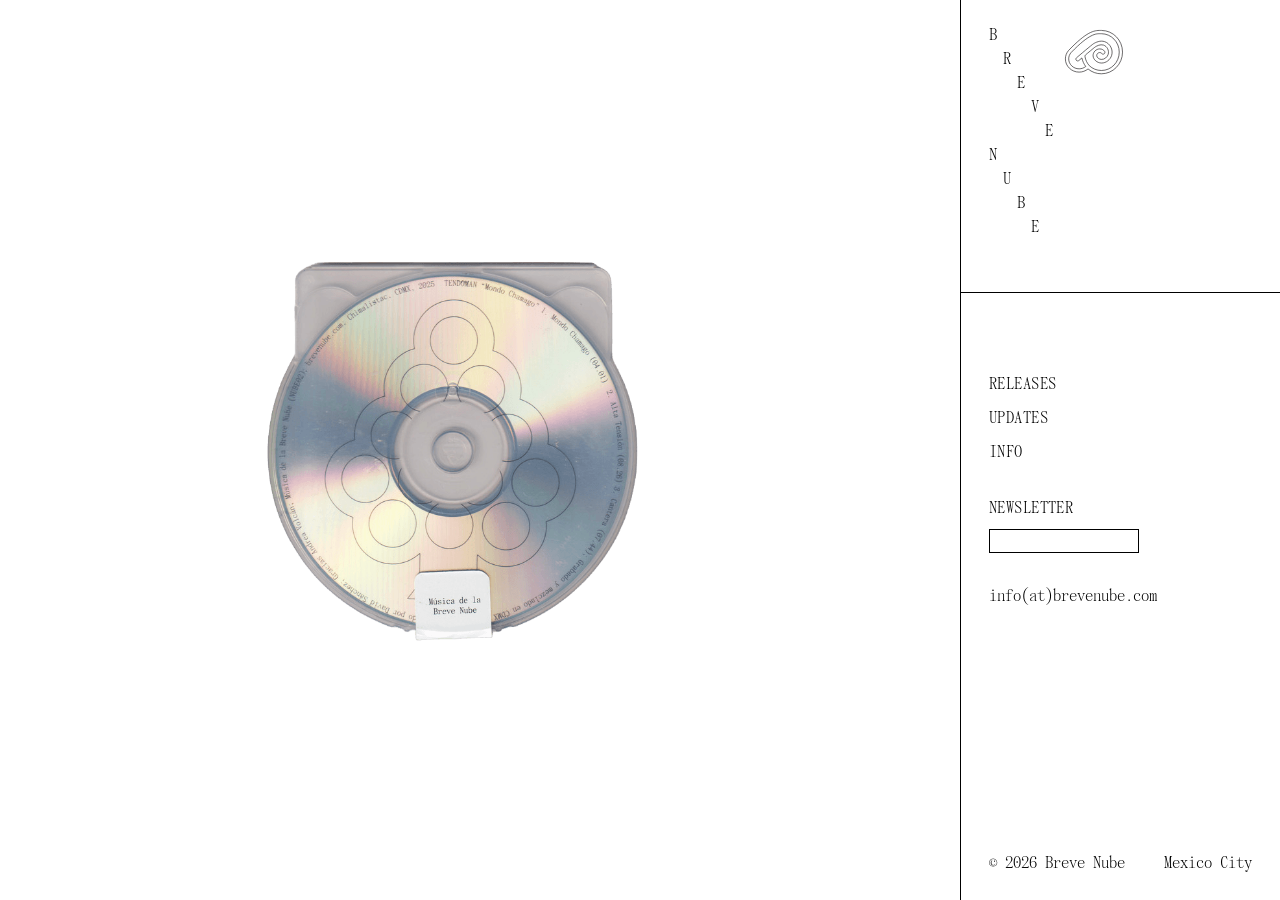
<file: index.html>
<!DOCTYPE html>
<html lang="en">
<head>
  <meta charset="UTF-8">
  <meta name="viewport" content="width=device-width, initial-scale=1.0">
  <title>Breve Nube</title>
  <link rel="stylesheet" href="css/style.css">
</head>
<body>
  <div class="layout-sidebar">
    <main class="sidebar-content">
      <div class="home-cd">
        <a href="nube-02.html">
          <img src="images/cd-home.png" alt="Musica de la Breve Nube">
        </a>
      </div>
    </main>

    <aside class="sidebar">
      <div class="sidebar-header">
        <div class="sidebar-brand">
          <a href="index.html">
            <span class="letter-line">b</span>
            <span class="letter-line">r</span>
            <span class="letter-line">e</span>
            <span class="letter-line">v</span>
            <span class="letter-line">e</span>
            <span class="letter-line">n</span>
            <span class="letter-line">u</span>
            <span class="letter-line">b</span>
            <span class="letter-line">e</span>
          </a>
        </div>
        <a href="index.html" class="sidebar-logo-link">
          <svg class="sidebar-logo" xmlns="http://www.w3.org/2000/svg" viewBox="0 0 64 50" aria-label="Breve Nube"><path d="M 40.034 1.523 C 40.034 1.523 39.93 1.523 39.865 1.523 C 39.813 1.523 39.774 1.523 39.722 1.523 C 39.488 1.523 39.254 1.523 39.02 1.523 C 31.742 1.406 24.165 2.934 5.059 22.702 L 5.007 22.754 C 2.732 25.304 1.485 28.553 1.485 31.906 C 1.485 39.673 8.048 45.991 16.132 45.991 C 19.616 45.991 22.982 44.774 25.62 42.612 C 29.636 45.952 34.627 47.777 39.839 47.777 C 52.29 47.777 62.428 37.408 62.428 24.657 C 62.428 11.905 52.407 1.626 40.034 1.523 Z M 39.865 44.269 C 35.056 44.269 30.455 42.418 26.92 39.052 C 24.607 36.385 23.034 33.123 22.41 29.628 C 22.267 28.864 22.475 28.061 23.073 27.556 C 27.973 23.44 32.665 19.543 33.38 19.077 C 34.9 18.119 38.786 16.022 42.14 17.148 C 46 18.443 48.339 23.025 47.156 26.961 C 46.273 29.874 43.244 32.722 39.67 32.463 C 37.747 32.32 35.004 30.715 34.887 28.437 C 34.848 27.634 35.173 26.793 35.797 26.145 C 36.421 25.485 37.266 25.11 38.111 25.11 C 39.046 25.11 39.722 25.407 40.125 26.003 L 40.164 26.055 C 40.814 26.948 42.075 27.116 42.945 26.404 C 43.764 25.744 43.829 24.527 43.218 23.686 C 42.075 22.119 40.255 21.252 38.098 21.252 C 36.2 21.252 34.341 22.067 32.99 23.479 C 31.651 24.89 30.923 26.754 31.027 28.605 C 31.248 32.968 35.537 35.984 39.384 36.282 C 39.631 36.295 39.878 36.307 40.112 36.307 C 44.856 36.307 49.392 32.877 50.848 28.061 C 52.641 22.132 49.223 15.452 43.374 13.485 C 38.63 11.892 33.782 14.261 31.313 15.802 C 29.753 16.786 16.08 28.372 13.351 30.689 C 12.441 31.453 12.428 32.89 13.416 33.667 C 14.144 34.249 15.21 34.172 15.912 33.576 C 16.886 32.747 17.965 31.841 19.083 30.883 C 19.785 34.21 21.188 37.33 23.203 40.023 C 21.214 41.589 18.719 42.47 16.132 42.47 C 9.998 42.47 5.007 37.719 5.007 31.88 C 5.007 29.395 5.93 26.987 7.619 25.084 C 27.206 4.837 34.003 4.953 38.968 5.018 C 39.267 5.018 39.553 5.018 39.839 5.018 L 39.891 5.018 C 50.393 5.044 58.932 13.834 58.932 24.644 C 58.932 35.453 50.38 44.269 39.865 44.269 Z" fill="transparent" stroke-width="0.7" stroke="rgb(35,31,32)" stroke-miterlimit="10"/></svg>
        </a>
      </div>
      <hr class="sidebar-separator">
      <nav class="sidebar-nav">
        <a href="releases.html">Releases</a>
        <a href="updates.html">Updates</a>
        <a href="newsletter.html" class="sidebar-nav-mobile-newsletter">Newsletter</a>
        <a href="info.html">info</a>
      </nav>
      <div class="sidebar-newsletter-label">Newsletter</div>
      <form action="https://tinyletter.com/Breve_Nube" method="post" target="_blank" class="sidebar-newsletter-form">
        <input type="text" name="email" class="sidebar-newsletter-input" placeholder="" aria-label="Newsletter email">
      </form>
      <div class="sidebar-contact">
        <a href="mailto:info@brevenube.com">info(at)brevenube.com</a>
      </div>
      <footer class="sidebar-footer">
        <p>&copy; 2026 Breve Nube</p>
        <p>Mexico City</p>
      </footer>
    </aside>
  </div>
</body>
</html>
</file>
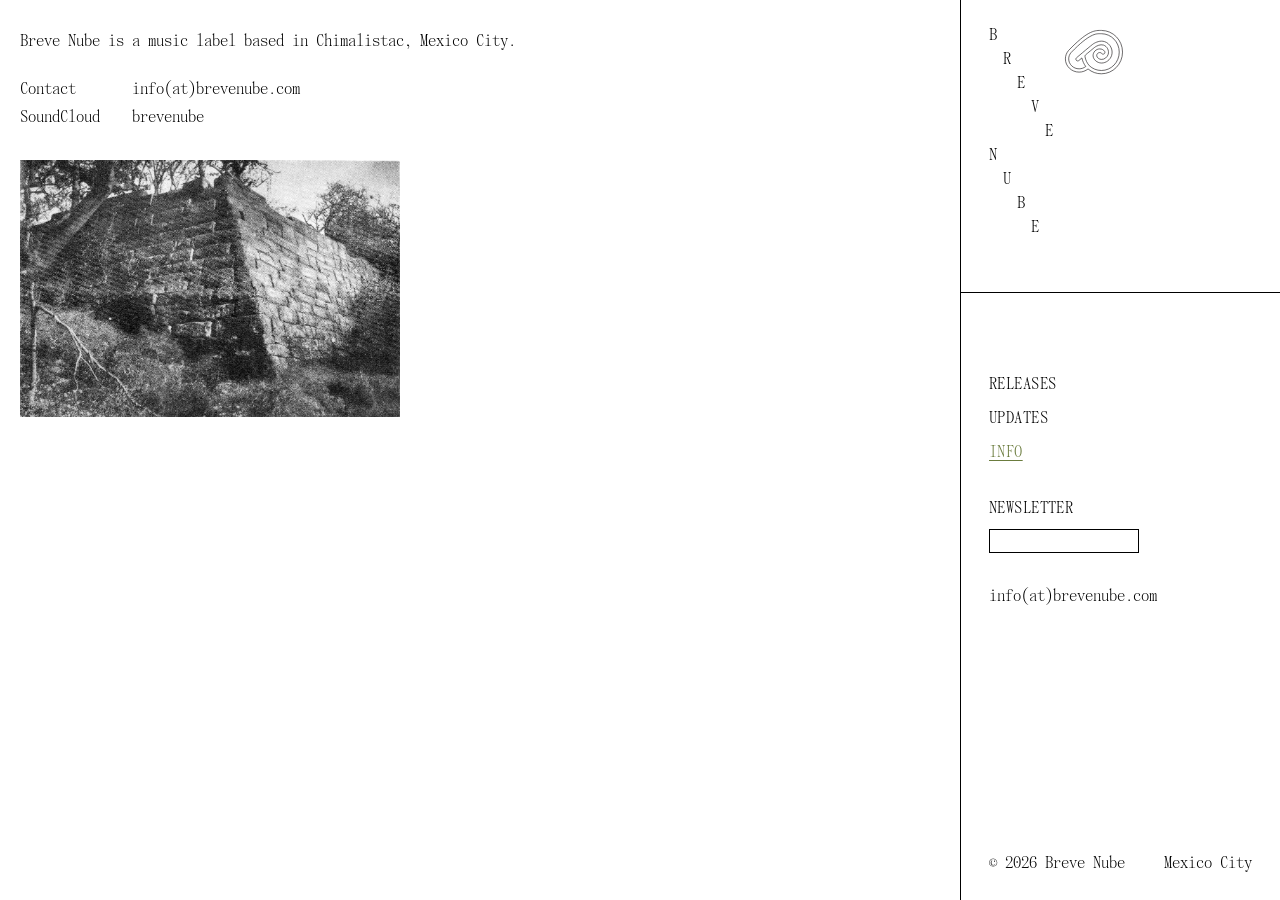
<file: info.html>
<!DOCTYPE html>
<html lang="en">
<head>
  <meta charset="UTF-8">
  <meta name="viewport" content="width=device-width, initial-scale=1.0">
  <title>Breve Nube</title>
  <link rel="stylesheet" href="css/style.css">
</head>
<body>
  <div class="layout-sidebar">
    <main class="sidebar-content">
      <p class="info-text">Breve Nube is a music label based in Chimalistac, Mexico City.</p>
      <div class="info-contact">
        <div class="info-contact-grid">
          <span>Contact</span>
          <a href="mailto:info@brevenube.com">info(at)brevenube.com</a>
          <span>SoundCloud</span>
          <a href="https://soundcloud.com/brevenube" target="_blank" rel="noopener">brevenube</a>
        </div>
      </div>
      <div class="info-image">
        <img src="images/chimalistac.jpg" alt="Chimalistac, Mexico City">
      </div>
    </main>

    <aside class="sidebar">
      <div class="sidebar-header">
        <div class="sidebar-brand">
          <a href="index.html">
            <span class="letter-line">b</span>
            <span class="letter-line">r</span>
            <span class="letter-line">e</span>
            <span class="letter-line">v</span>
            <span class="letter-line">e</span>
            <span class="letter-line">n</span>
            <span class="letter-line">u</span>
            <span class="letter-line">b</span>
            <span class="letter-line">e</span>
          </a>
        </div>
        <a href="index.html" class="sidebar-logo-link">
          <svg class="sidebar-logo" xmlns="http://www.w3.org/2000/svg" viewBox="0 0 64 50" aria-label="Breve Nube"><path d="M 40.034 1.523 C 40.034 1.523 39.93 1.523 39.865 1.523 C 39.813 1.523 39.774 1.523 39.722 1.523 C 39.488 1.523 39.254 1.523 39.02 1.523 C 31.742 1.406 24.165 2.934 5.059 22.702 L 5.007 22.754 C 2.732 25.304 1.485 28.553 1.485 31.906 C 1.485 39.673 8.048 45.991 16.132 45.991 C 19.616 45.991 22.982 44.774 25.62 42.612 C 29.636 45.952 34.627 47.777 39.839 47.777 C 52.29 47.777 62.428 37.408 62.428 24.657 C 62.428 11.905 52.407 1.626 40.034 1.523 Z M 39.865 44.269 C 35.056 44.269 30.455 42.418 26.92 39.052 C 24.607 36.385 23.034 33.123 22.41 29.628 C 22.267 28.864 22.475 28.061 23.073 27.556 C 27.973 23.44 32.665 19.543 33.38 19.077 C 34.9 18.119 38.786 16.022 42.14 17.148 C 46 18.443 48.339 23.025 47.156 26.961 C 46.273 29.874 43.244 32.722 39.67 32.463 C 37.747 32.32 35.004 30.715 34.887 28.437 C 34.848 27.634 35.173 26.793 35.797 26.145 C 36.421 25.485 37.266 25.11 38.111 25.11 C 39.046 25.11 39.722 25.407 40.125 26.003 L 40.164 26.055 C 40.814 26.948 42.075 27.116 42.945 26.404 C 43.764 25.744 43.829 24.527 43.218 23.686 C 42.075 22.119 40.255 21.252 38.098 21.252 C 36.2 21.252 34.341 22.067 32.99 23.479 C 31.651 24.89 30.923 26.754 31.027 28.605 C 31.248 32.968 35.537 35.984 39.384 36.282 C 39.631 36.295 39.878 36.307 40.112 36.307 C 44.856 36.307 49.392 32.877 50.848 28.061 C 52.641 22.132 49.223 15.452 43.374 13.485 C 38.63 11.892 33.782 14.261 31.313 15.802 C 29.753 16.786 16.08 28.372 13.351 30.689 C 12.441 31.453 12.428 32.89 13.416 33.667 C 14.144 34.249 15.21 34.172 15.912 33.576 C 16.886 32.747 17.965 31.841 19.083 30.883 C 19.785 34.21 21.188 37.33 23.203 40.023 C 21.214 41.589 18.719 42.47 16.132 42.47 C 9.998 42.47 5.007 37.719 5.007 31.88 C 5.007 29.395 5.93 26.987 7.619 25.084 C 27.206 4.837 34.003 4.953 38.968 5.018 C 39.267 5.018 39.553 5.018 39.839 5.018 L 39.891 5.018 C 50.393 5.044 58.932 13.834 58.932 24.644 C 58.932 35.453 50.38 44.269 39.865 44.269 Z" fill="transparent" stroke-width="0.7" stroke="rgb(35,31,32)" stroke-miterlimit="10"/></svg>
        </a>
      </div>
      <hr class="sidebar-separator">
      <nav class="sidebar-nav">
        <a href="releases.html">Releases</a>
        <a href="updates.html">Updates</a>
        <a href="newsletter.html" class="sidebar-nav-mobile-newsletter">Newsletter</a>
        <a href="info.html" class="active">info</a>
      </nav>
      <div class="sidebar-newsletter-label">Newsletter</div>
      <form action="https://tinyletter.com/Breve_Nube" method="post" target="_blank" class="sidebar-newsletter-form">
        <input type="text" name="email" class="sidebar-newsletter-input" placeholder="" aria-label="Newsletter email">
      </form>
      <div class="sidebar-contact">
        <a href="mailto:info@brevenube.com">info(at)brevenube.com</a>
      </div>
      <footer class="sidebar-footer">
        <p>&copy; 2026 Breve Nube</p>
        <p>Mexico City</p>
      </footer>
    </aside>
  </div>
</body>
</html>
</file>
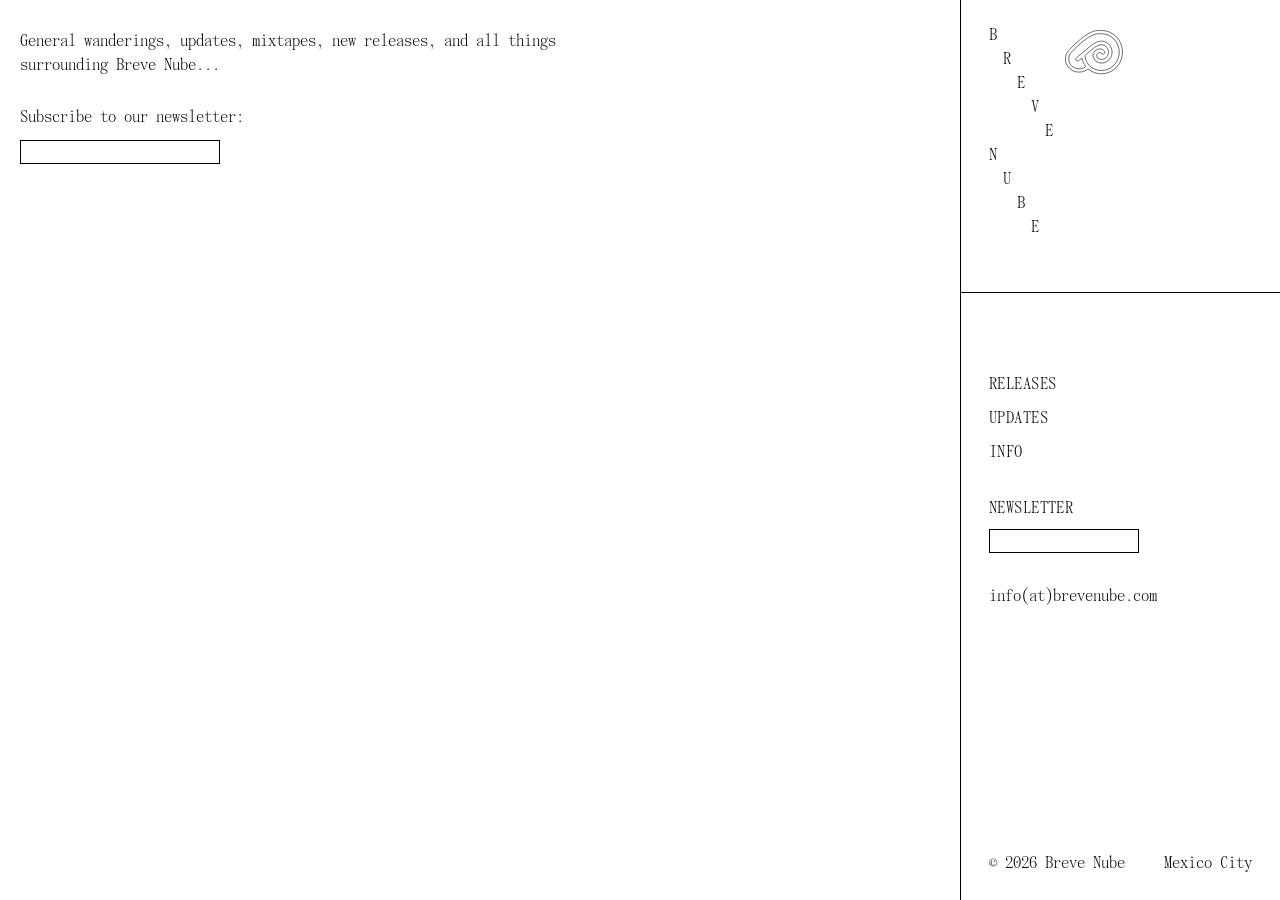
<file: newsletter.html>
<!DOCTYPE html>
<html lang="en">
<head>
  <meta charset="UTF-8">
  <meta name="viewport" content="width=device-width, initial-scale=1.0">
  <title>Breve Nube</title>
  <link rel="stylesheet" href="css/style.css">
</head>
<body>
  <div class="layout-sidebar">
    <main class="sidebar-content">
      <p class="newsletter-description">General wanderings, updates, mixtapes, new releases, and all things surrounding Breve Nube...</p>
      <p class="newsletter-form-label">Subscribe to our newsletter:</p>
      <input type="email" class="newsletter-input" placeholder="" aria-label="Email address">
    </main>

    <aside class="sidebar">
      <div class="sidebar-header">
        <div class="sidebar-brand">
          <a href="index.html">
            <span class="letter-line">b</span>
            <span class="letter-line">r</span>
            <span class="letter-line">e</span>
            <span class="letter-line">v</span>
            <span class="letter-line">e</span>
            <span class="letter-line">n</span>
            <span class="letter-line">u</span>
            <span class="letter-line">b</span>
            <span class="letter-line">e</span>
          </a>
        </div>
        <a href="index.html" class="sidebar-logo-link">
          <svg class="sidebar-logo" xmlns="http://www.w3.org/2000/svg" viewBox="0 0 64 50" aria-label="Breve Nube"><path d="M 40.034 1.523 C 40.034 1.523 39.93 1.523 39.865 1.523 C 39.813 1.523 39.774 1.523 39.722 1.523 C 39.488 1.523 39.254 1.523 39.02 1.523 C 31.742 1.406 24.165 2.934 5.059 22.702 L 5.007 22.754 C 2.732 25.304 1.485 28.553 1.485 31.906 C 1.485 39.673 8.048 45.991 16.132 45.991 C 19.616 45.991 22.982 44.774 25.62 42.612 C 29.636 45.952 34.627 47.777 39.839 47.777 C 52.29 47.777 62.428 37.408 62.428 24.657 C 62.428 11.905 52.407 1.626 40.034 1.523 Z M 39.865 44.269 C 35.056 44.269 30.455 42.418 26.92 39.052 C 24.607 36.385 23.034 33.123 22.41 29.628 C 22.267 28.864 22.475 28.061 23.073 27.556 C 27.973 23.44 32.665 19.543 33.38 19.077 C 34.9 18.119 38.786 16.022 42.14 17.148 C 46 18.443 48.339 23.025 47.156 26.961 C 46.273 29.874 43.244 32.722 39.67 32.463 C 37.747 32.32 35.004 30.715 34.887 28.437 C 34.848 27.634 35.173 26.793 35.797 26.145 C 36.421 25.485 37.266 25.11 38.111 25.11 C 39.046 25.11 39.722 25.407 40.125 26.003 L 40.164 26.055 C 40.814 26.948 42.075 27.116 42.945 26.404 C 43.764 25.744 43.829 24.527 43.218 23.686 C 42.075 22.119 40.255 21.252 38.098 21.252 C 36.2 21.252 34.341 22.067 32.99 23.479 C 31.651 24.89 30.923 26.754 31.027 28.605 C 31.248 32.968 35.537 35.984 39.384 36.282 C 39.631 36.295 39.878 36.307 40.112 36.307 C 44.856 36.307 49.392 32.877 50.848 28.061 C 52.641 22.132 49.223 15.452 43.374 13.485 C 38.63 11.892 33.782 14.261 31.313 15.802 C 29.753 16.786 16.08 28.372 13.351 30.689 C 12.441 31.453 12.428 32.89 13.416 33.667 C 14.144 34.249 15.21 34.172 15.912 33.576 C 16.886 32.747 17.965 31.841 19.083 30.883 C 19.785 34.21 21.188 37.33 23.203 40.023 C 21.214 41.589 18.719 42.47 16.132 42.47 C 9.998 42.47 5.007 37.719 5.007 31.88 C 5.007 29.395 5.93 26.987 7.619 25.084 C 27.206 4.837 34.003 4.953 38.968 5.018 C 39.267 5.018 39.553 5.018 39.839 5.018 L 39.891 5.018 C 50.393 5.044 58.932 13.834 58.932 24.644 C 58.932 35.453 50.38 44.269 39.865 44.269 Z" fill="transparent" stroke-width="0.7" stroke="rgb(35,31,32)" stroke-miterlimit="10"/></svg>
        </a>
      </div>
      <hr class="sidebar-separator">
      <nav class="sidebar-nav">
        <a href="releases.html">Releases</a>
        <a href="updates.html">Updates</a>
        <a href="newsletter.html" class="sidebar-nav-mobile-newsletter">Newsletter</a>
        <a href="info.html">info</a>
      </nav>
      <div class="sidebar-newsletter-label">Newsletter</div>
      <form action="https://tinyletter.com/Breve_Nube" method="post" target="_blank" class="sidebar-newsletter-form">
        <input type="text" name="email" class="sidebar-newsletter-input" placeholder="" aria-label="Newsletter email">
      </form>
      <div class="sidebar-contact">
        <a href="mailto:info@brevenube.com">info(at)brevenube.com</a>
      </div>
      <footer class="sidebar-footer">
        <p>&copy; 2026 Breve Nube</p>
        <p>Mexico City</p>
      </footer>
    </aside>
  </div>
</body>
</html>
</file>
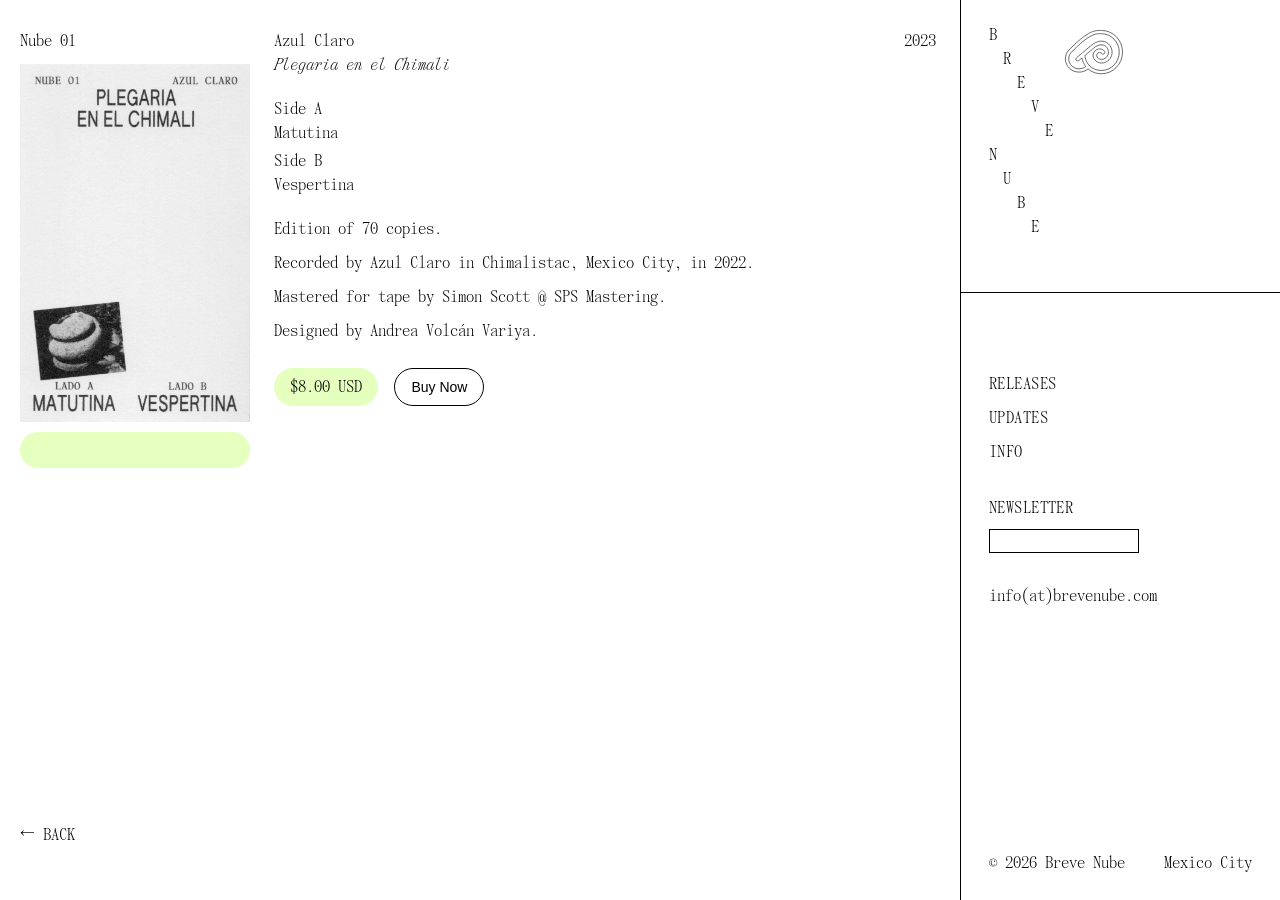
<file: nube-01.html>
<!DOCTYPE html>
<html lang="en">
<head>
  <meta charset="UTF-8">
  <meta name="viewport" content="width=device-width, initial-scale=1.0">
  <title>Breve Nube</title>
  <link rel="stylesheet" href="css/style.css">
</head>
<body>
  <div class="layout-sidebar">
    <main class="sidebar-content">
      <div class="release-detail">
        <div class="release-detail-top">
          <div class="release-detail-left">
            <span class="release-catalog">Nube 01</span>
            <div class="release-detail-cover">
              <img src="images/nube01-cover.jpg" alt="Plegaria en el Chimali">
            </div>
            <div class="release-soundcloud">
              <iframe width="100%" height="20" scrolling="no" frameborder="no" allow="autoplay"
                src="https://w.soundcloud.com/player/?url=https%3A//api.soundcloud.com/tracks/1536342766&color=%23231f20&auto_play=false&hide_related=true&show_comments=false&show_user=true&show_reposts=false&show_teaser=false&show_artwork=false">
              </iframe>
            </div>
          </div>
          <div class="release-detail-info">
            <div class="release-detail-header">
              <div class="release-detail-meta">
                <span class="release-artist-title">Azul Claro<br><em>Plegaria en el Chimali</em></span>
                <span class="release-year">2023</span>
              </div>
            </div>

            <div class="release-tracklist">
              <p>Side A<br>Matutina</p>
              <p>Side B<br>Vespertina</p>
            </div>

            <div class="release-credits">
              <p>Edition of 70 copies.</p>
              <p>Recorded by Azul Claro in Chimalistac, Mexico City, in 2022.</p>
              <p>Mastered for tape by Simon Scott @ SPS Mastering.</p>
              <p>Designed by Andrea Volc&aacute;n Variya.</p>
            </div>

            <div class="release-buy">
              <span class="release-price"><span class="release-price-inner">$8.00 USD</span></span>
              <form action="https://www.paypal.com/cgi-bin/webscr" method="post" target="_blank" class="paypal-form">
                <input type="hidden" name="cmd" value="_s-xclick">
                <input type="hidden" name="hosted_button_id" value="2363WADHW49R2">
                <input type="hidden" name="currency_code" value="USD">
                <input type="submit" name="submit" value="Buy Now" class="paypal-button">
              </form>
            </div>
          </div>
        </div>

        <a href="releases.html" class="back-link"><span class="back-arrow" aria-hidden="true">&larr;</span> BACK</a>
      </div>
    </main>

    <aside class="sidebar">
      <div class="sidebar-header">
        <div class="sidebar-brand">
          <a href="index.html">
            <span class="letter-line">b</span>
            <span class="letter-line">r</span>
            <span class="letter-line">e</span>
            <span class="letter-line">v</span>
            <span class="letter-line">e</span>
            <span class="letter-line">n</span>
            <span class="letter-line">u</span>
            <span class="letter-line">b</span>
            <span class="letter-line">e</span>
          </a>
        </div>
        <a href="index.html" class="sidebar-logo-link">
          <svg class="sidebar-logo" xmlns="http://www.w3.org/2000/svg" viewBox="0 0 64 50" aria-label="Breve Nube"><path d="M 40.034 1.523 C 40.034 1.523 39.93 1.523 39.865 1.523 C 39.813 1.523 39.774 1.523 39.722 1.523 C 39.488 1.523 39.254 1.523 39.02 1.523 C 31.742 1.406 24.165 2.934 5.059 22.702 L 5.007 22.754 C 2.732 25.304 1.485 28.553 1.485 31.906 C 1.485 39.673 8.048 45.991 16.132 45.991 C 19.616 45.991 22.982 44.774 25.62 42.612 C 29.636 45.952 34.627 47.777 39.839 47.777 C 52.29 47.777 62.428 37.408 62.428 24.657 C 62.428 11.905 52.407 1.626 40.034 1.523 Z M 39.865 44.269 C 35.056 44.269 30.455 42.418 26.92 39.052 C 24.607 36.385 23.034 33.123 22.41 29.628 C 22.267 28.864 22.475 28.061 23.073 27.556 C 27.973 23.44 32.665 19.543 33.38 19.077 C 34.9 18.119 38.786 16.022 42.14 17.148 C 46 18.443 48.339 23.025 47.156 26.961 C 46.273 29.874 43.244 32.722 39.67 32.463 C 37.747 32.32 35.004 30.715 34.887 28.437 C 34.848 27.634 35.173 26.793 35.797 26.145 C 36.421 25.485 37.266 25.11 38.111 25.11 C 39.046 25.11 39.722 25.407 40.125 26.003 L 40.164 26.055 C 40.814 26.948 42.075 27.116 42.945 26.404 C 43.764 25.744 43.829 24.527 43.218 23.686 C 42.075 22.119 40.255 21.252 38.098 21.252 C 36.2 21.252 34.341 22.067 32.99 23.479 C 31.651 24.89 30.923 26.754 31.027 28.605 C 31.248 32.968 35.537 35.984 39.384 36.282 C 39.631 36.295 39.878 36.307 40.112 36.307 C 44.856 36.307 49.392 32.877 50.848 28.061 C 52.641 22.132 49.223 15.452 43.374 13.485 C 38.63 11.892 33.782 14.261 31.313 15.802 C 29.753 16.786 16.08 28.372 13.351 30.689 C 12.441 31.453 12.428 32.89 13.416 33.667 C 14.144 34.249 15.21 34.172 15.912 33.576 C 16.886 32.747 17.965 31.841 19.083 30.883 C 19.785 34.21 21.188 37.33 23.203 40.023 C 21.214 41.589 18.719 42.47 16.132 42.47 C 9.998 42.47 5.007 37.719 5.007 31.88 C 5.007 29.395 5.93 26.987 7.619 25.084 C 27.206 4.837 34.003 4.953 38.968 5.018 C 39.267 5.018 39.553 5.018 39.839 5.018 L 39.891 5.018 C 50.393 5.044 58.932 13.834 58.932 24.644 C 58.932 35.453 50.38 44.269 39.865 44.269 Z" fill="transparent" stroke-width="0.7" stroke="rgb(35,31,32)" stroke-miterlimit="10"/></svg>
        </a>
      </div>
      <hr class="sidebar-separator">
      <nav class="sidebar-nav">
        <a href="releases.html">Releases</a>
        <a href="updates.html">Updates</a>
        <a href="newsletter.html" class="sidebar-nav-mobile-newsletter">Newsletter</a>
        <a href="info.html">info</a>
      </nav>
      <div class="sidebar-newsletter-label">Newsletter</div>
      <form action="https://tinyletter.com/Breve_Nube" method="post" target="_blank" class="sidebar-newsletter-form">
        <input type="text" name="email" class="sidebar-newsletter-input" placeholder="" aria-label="Newsletter email">
      </form>
      <div class="sidebar-contact">
        <a href="mailto:info@brevenube.com">info(at)brevenube.com</a>
      </div>
      <footer class="sidebar-footer">
        <p>&copy; 2026 Breve Nube</p>
        <p>Mexico City</p>
      </footer>
    </aside>
  </div>
</body>
</html>
</file>
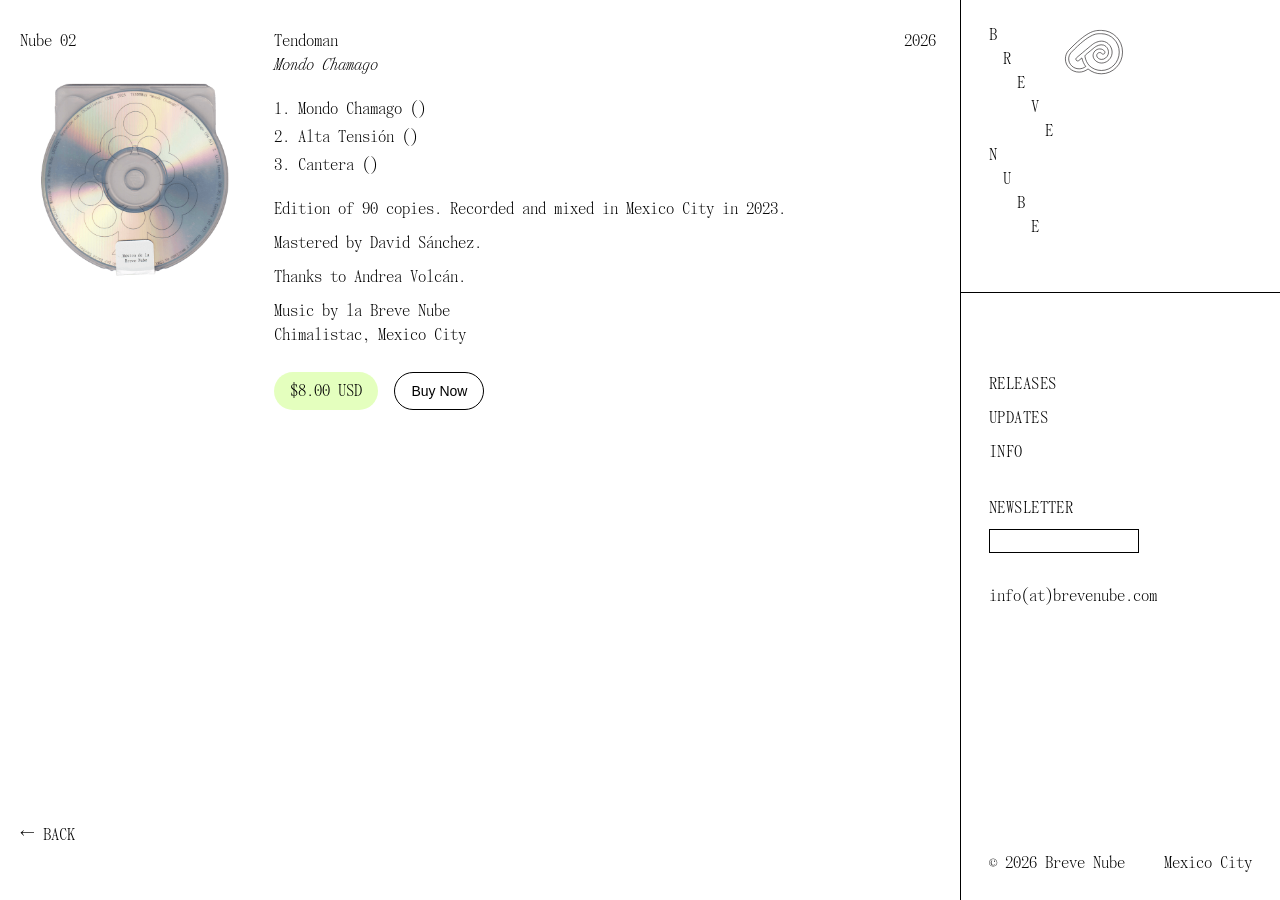
<file: nube-02.html>
<!DOCTYPE html>
<html lang="en">
<head>
  <meta charset="UTF-8">
  <meta name="viewport" content="width=device-width, initial-scale=1.0">
  <title>Breve Nube</title>
  <link rel="stylesheet" href="css/style.css">
</head>
<body>
  <div class="layout-sidebar">
    <main class="sidebar-content">
      <div class="release-detail">
        <div class="release-detail-top">
          <div class="release-detail-left">
            <span class="release-catalog">Nube 02</span>
            <div class="release-detail-cover">
              <img src="images/cd-home.png" alt="Mondo Chamago">
            </div>
          </div>
          <div class="release-detail-info">
            <div class="release-detail-header">
              <div class="release-detail-meta">
                <span class="release-artist-title">Tendoman<br><em>Mondo Chamago</em></span>
                <span class="release-year">2026</span>
              </div>
            </div>

            <div class="release-tracklist">
              <p>1. Mondo Chamago ()</p>
              <p>2. Alta Tensi&oacute;n ()</p>
              <p>3. Cantera ()</p>
            </div>

            <div class="release-credits">
              <p>Edition of 90 copies. Recorded and mixed in Mexico City in 2023.</p>
              <p>Mastered by David S&aacute;nchez.</p>
              <p>Thanks to Andrea Volc&aacute;n.</p>
              <p>Music by la Breve Nube<br>Chimalistac, Mexico City</p>
            </div>

            <div class="release-buy">
              <span class="release-price"><span class="release-price-inner">$8.00 USD</span></span>
              <form action="https://www.paypal.com/cgi-bin/webscr" method="post" target="_blank" class="paypal-form">
                <input type="hidden" name="cmd" value="_s-xclick">
                <input type="hidden" name="hosted_button_id" value="DLGNLTKGTPM26">
                <input type="hidden" name="currency_code" value="USD">
                <input type="submit" name="submit" value="Buy Now" class="paypal-button">
              </form>
            </div>
          </div>
        </div>

        <a href="releases.html" class="back-link"><span class="back-arrow" aria-hidden="true">&larr;</span> BACK</a>
      </div>
    </main>

    <aside class="sidebar">
      <div class="sidebar-header">
        <div class="sidebar-brand">
          <a href="index.html">
            <span class="letter-line">b</span>
            <span class="letter-line">r</span>
            <span class="letter-line">e</span>
            <span class="letter-line">v</span>
            <span class="letter-line">e</span>
            <span class="letter-line">n</span>
            <span class="letter-line">u</span>
            <span class="letter-line">b</span>
            <span class="letter-line">e</span>
          </a>
        </div>
        <a href="index.html" class="sidebar-logo-link">
          <svg class="sidebar-logo" xmlns="http://www.w3.org/2000/svg" viewBox="0 0 64 50" aria-label="Breve Nube"><path d="M 40.034 1.523 C 40.034 1.523 39.93 1.523 39.865 1.523 C 39.813 1.523 39.774 1.523 39.722 1.523 C 39.488 1.523 39.254 1.523 39.02 1.523 C 31.742 1.406 24.165 2.934 5.059 22.702 L 5.007 22.754 C 2.732 25.304 1.485 28.553 1.485 31.906 C 1.485 39.673 8.048 45.991 16.132 45.991 C 19.616 45.991 22.982 44.774 25.62 42.612 C 29.636 45.952 34.627 47.777 39.839 47.777 C 52.29 47.777 62.428 37.408 62.428 24.657 C 62.428 11.905 52.407 1.626 40.034 1.523 Z M 39.865 44.269 C 35.056 44.269 30.455 42.418 26.92 39.052 C 24.607 36.385 23.034 33.123 22.41 29.628 C 22.267 28.864 22.475 28.061 23.073 27.556 C 27.973 23.44 32.665 19.543 33.38 19.077 C 34.9 18.119 38.786 16.022 42.14 17.148 C 46 18.443 48.339 23.025 47.156 26.961 C 46.273 29.874 43.244 32.722 39.67 32.463 C 37.747 32.32 35.004 30.715 34.887 28.437 C 34.848 27.634 35.173 26.793 35.797 26.145 C 36.421 25.485 37.266 25.11 38.111 25.11 C 39.046 25.11 39.722 25.407 40.125 26.003 L 40.164 26.055 C 40.814 26.948 42.075 27.116 42.945 26.404 C 43.764 25.744 43.829 24.527 43.218 23.686 C 42.075 22.119 40.255 21.252 38.098 21.252 C 36.2 21.252 34.341 22.067 32.99 23.479 C 31.651 24.89 30.923 26.754 31.027 28.605 C 31.248 32.968 35.537 35.984 39.384 36.282 C 39.631 36.295 39.878 36.307 40.112 36.307 C 44.856 36.307 49.392 32.877 50.848 28.061 C 52.641 22.132 49.223 15.452 43.374 13.485 C 38.63 11.892 33.782 14.261 31.313 15.802 C 29.753 16.786 16.08 28.372 13.351 30.689 C 12.441 31.453 12.428 32.89 13.416 33.667 C 14.144 34.249 15.21 34.172 15.912 33.576 C 16.886 32.747 17.965 31.841 19.083 30.883 C 19.785 34.21 21.188 37.33 23.203 40.023 C 21.214 41.589 18.719 42.47 16.132 42.47 C 9.998 42.47 5.007 37.719 5.007 31.88 C 5.007 29.395 5.93 26.987 7.619 25.084 C 27.206 4.837 34.003 4.953 38.968 5.018 C 39.267 5.018 39.553 5.018 39.839 5.018 L 39.891 5.018 C 50.393 5.044 58.932 13.834 58.932 24.644 C 58.932 35.453 50.38 44.269 39.865 44.269 Z" fill="transparent" stroke-width="0.7" stroke="rgb(35,31,32)" stroke-miterlimit="10"/></svg>
        </a>
      </div>
      <hr class="sidebar-separator">
      <nav class="sidebar-nav">
        <a href="releases.html">Releases</a>
        <a href="updates.html">Updates</a>
        <a href="newsletter.html" class="sidebar-nav-mobile-newsletter">Newsletter</a>
        <a href="info.html">info</a>
      </nav>
      <div class="sidebar-newsletter-label">Newsletter</div>
      <form action="https://tinyletter.com/Breve_Nube" method="post" target="_blank" class="sidebar-newsletter-form">
        <input type="text" name="email" class="sidebar-newsletter-input" placeholder="" aria-label="Newsletter email">
      </form>
      <div class="sidebar-contact">
        <a href="mailto:info@brevenube.com">info(at)brevenube.com</a>
      </div>
      <footer class="sidebar-footer">
        <p>&copy; 2026 Breve Nube</p>
        <p>Mexico City</p>
      </footer>
    </aside>
  </div>
</body>
</html>
</file>
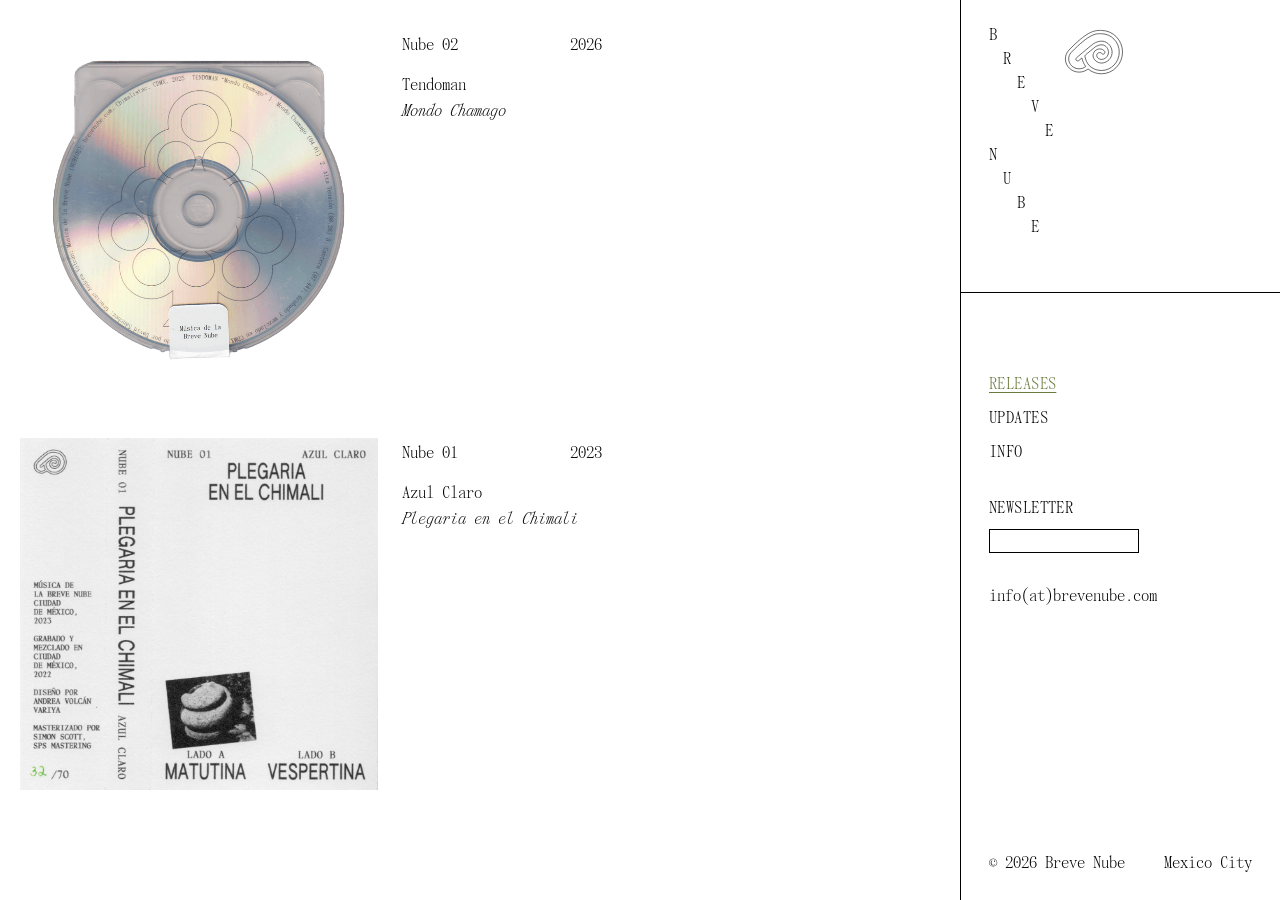
<file: releases.html>
<!DOCTYPE html>
<html lang="en">
<head>
  <meta charset="UTF-8">
  <meta name="viewport" content="width=device-width, initial-scale=1.0">
  <title>Breve Nube</title>
  <link rel="stylesheet" href="css/style.css">
</head>
<body>
  <div class="layout-sidebar">
    <main class="sidebar-content">
      <div class="releases-list">

        <div class="release-item">
          <a href="nube-02.html">
            <div class="release-cover">
              <img src="images/cd-home.png" alt="Mondo Chamago">
            </div>
            <div class="release-info">
              <div class="release-header">
                <span class="release-catalog">Nube 02</span>
                <span class="release-year">2026</span>
              </div>
              <div class="release-artist">Tendoman</div>
              <div class="release-title">Mondo Chamago</div>
            </div>
          </a>
        </div>

        <div class="release-item">
          <a href="nube-01.html">
            <div class="release-cover">
              <img src="images/nube01-cover-releases.jpg" alt="Plegaria en el Chimali">
            </div>
            <div class="release-info">
              <div class="release-header">
                <span class="release-catalog">Nube 01</span>
                <span class="release-year">2023</span>
              </div>
              <div class="release-artist">Azul Claro</div>
              <div class="release-title">Plegaria en el Chimali</div>
            </div>
          </a>
        </div>

      </div>
    </main>

    <aside class="sidebar">
      <div class="sidebar-header">
        <div class="sidebar-brand">
          <a href="index.html">
            <span class="letter-line">b</span>
            <span class="letter-line">r</span>
            <span class="letter-line">e</span>
            <span class="letter-line">v</span>
            <span class="letter-line">e</span>
            <span class="letter-line">n</span>
            <span class="letter-line">u</span>
            <span class="letter-line">b</span>
            <span class="letter-line">e</span>
          </a>
        </div>
        <a href="index.html" class="sidebar-logo-link">
          <svg class="sidebar-logo" xmlns="http://www.w3.org/2000/svg" viewBox="0 0 64 50" aria-label="Breve Nube"><path d="M 40.034 1.523 C 40.034 1.523 39.93 1.523 39.865 1.523 C 39.813 1.523 39.774 1.523 39.722 1.523 C 39.488 1.523 39.254 1.523 39.02 1.523 C 31.742 1.406 24.165 2.934 5.059 22.702 L 5.007 22.754 C 2.732 25.304 1.485 28.553 1.485 31.906 C 1.485 39.673 8.048 45.991 16.132 45.991 C 19.616 45.991 22.982 44.774 25.62 42.612 C 29.636 45.952 34.627 47.777 39.839 47.777 C 52.29 47.777 62.428 37.408 62.428 24.657 C 62.428 11.905 52.407 1.626 40.034 1.523 Z M 39.865 44.269 C 35.056 44.269 30.455 42.418 26.92 39.052 C 24.607 36.385 23.034 33.123 22.41 29.628 C 22.267 28.864 22.475 28.061 23.073 27.556 C 27.973 23.44 32.665 19.543 33.38 19.077 C 34.9 18.119 38.786 16.022 42.14 17.148 C 46 18.443 48.339 23.025 47.156 26.961 C 46.273 29.874 43.244 32.722 39.67 32.463 C 37.747 32.32 35.004 30.715 34.887 28.437 C 34.848 27.634 35.173 26.793 35.797 26.145 C 36.421 25.485 37.266 25.11 38.111 25.11 C 39.046 25.11 39.722 25.407 40.125 26.003 L 40.164 26.055 C 40.814 26.948 42.075 27.116 42.945 26.404 C 43.764 25.744 43.829 24.527 43.218 23.686 C 42.075 22.119 40.255 21.252 38.098 21.252 C 36.2 21.252 34.341 22.067 32.99 23.479 C 31.651 24.89 30.923 26.754 31.027 28.605 C 31.248 32.968 35.537 35.984 39.384 36.282 C 39.631 36.295 39.878 36.307 40.112 36.307 C 44.856 36.307 49.392 32.877 50.848 28.061 C 52.641 22.132 49.223 15.452 43.374 13.485 C 38.63 11.892 33.782 14.261 31.313 15.802 C 29.753 16.786 16.08 28.372 13.351 30.689 C 12.441 31.453 12.428 32.89 13.416 33.667 C 14.144 34.249 15.21 34.172 15.912 33.576 C 16.886 32.747 17.965 31.841 19.083 30.883 C 19.785 34.21 21.188 37.33 23.203 40.023 C 21.214 41.589 18.719 42.47 16.132 42.47 C 9.998 42.47 5.007 37.719 5.007 31.88 C 5.007 29.395 5.93 26.987 7.619 25.084 C 27.206 4.837 34.003 4.953 38.968 5.018 C 39.267 5.018 39.553 5.018 39.839 5.018 L 39.891 5.018 C 50.393 5.044 58.932 13.834 58.932 24.644 C 58.932 35.453 50.38 44.269 39.865 44.269 Z" fill="transparent" stroke-width="0.7" stroke="rgb(35,31,32)" stroke-miterlimit="10"/></svg>
        </a>
      </div>
      <hr class="sidebar-separator">
      <nav class="sidebar-nav">
        <a href="releases.html" class="active">Releases</a>
        <a href="updates.html">Updates</a>
        <a href="newsletter.html" class="sidebar-nav-mobile-newsletter">Newsletter</a>
        <a href="info.html">info</a>
      </nav>
      <div class="sidebar-newsletter-label">Newsletter</div>
      <form action="https://tinyletter.com/Breve_Nube" method="post" target="_blank" class="sidebar-newsletter-form">
        <input type="text" name="email" class="sidebar-newsletter-input" placeholder="" aria-label="Newsletter email">
      </form>
      <div class="sidebar-contact">
        <a href="mailto:info@brevenube.com">info(at)brevenube.com</a>
      </div>
      <footer class="sidebar-footer">
        <p>&copy; 2026 Breve Nube</p>
        <p>Mexico City</p>
      </footer>
    </aside>
  </div>
</body>
</html>
</file>
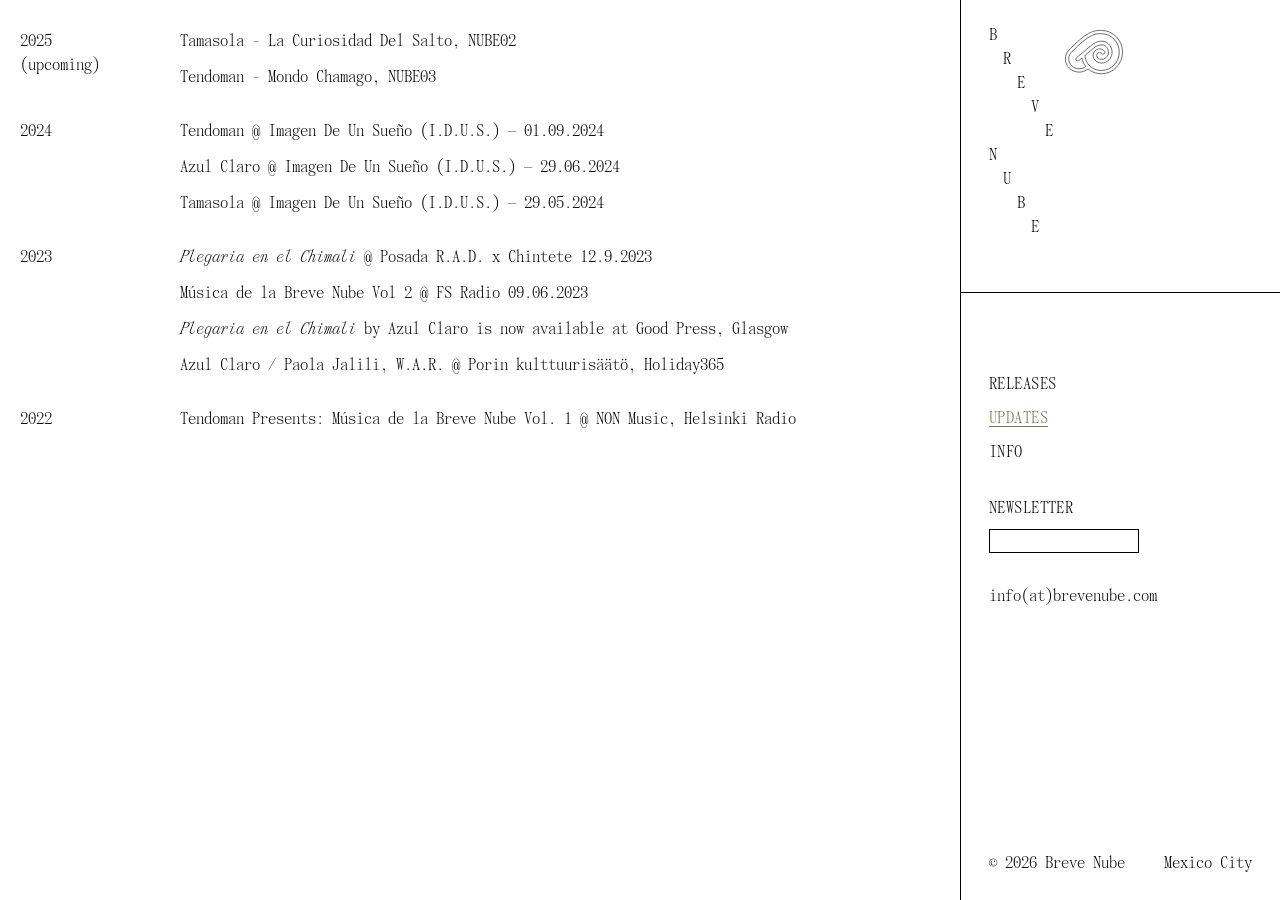
<file: updates.html>
<!DOCTYPE html>
<html lang="en">
<head>
  <meta charset="UTF-8">
  <meta name="viewport" content="width=device-width, initial-scale=1.0">
  <title>Breve Nube</title>
  <link rel="stylesheet" href="css/style.css">
</head>
<body>
  <div class="layout-sidebar">
    <main class="sidebar-content">
      <section class="updates-section">
        <div class="updates-year">2025<br>(upcoming)</div>
        <ul class="updates-list">
          <li><a href="#">Tamasola - La Curiosidad Del Salto, NUBE02</a></li>
          <li><a href="#">Tendoman - Mondo Chamago, NUBE03</a></li>
        </ul>
      </section>

      <section class="updates-section">
        <div class="updates-year">2024</div>
        <ul class="updates-list">
          <li><a href="#">Tendoman @ Imagen De Un Sue&ntilde;o (I.D.U.S.) &mdash; 01.09.2024</a></li>
          <li><a href="#">Azul Claro @ Imagen De Un Sue&ntilde;o (I.D.U.S.) &mdash; 29.06.2024</a></li>
          <li><a href="#">Tamasola @ Imagen De Un Sue&ntilde;o (I.D.U.S.) &mdash; 29.05.2024</a></li>
        </ul>
      </section>

      <section class="updates-section">
        <div class="updates-year">2023</div>
        <ul class="updates-list">
          <li><a href="#"><span class="italic">Plegaria en el Chimali</span> @ Posada R.A.D. x Chintete 12.9.2023</a></li>
          <li><a href="#">M&uacute;sica de la Breve Nube Vol 2 @ FS Radio 09.06.2023</a></li>
          <li><a href="#"><span class="italic">Plegaria en el Chimali</span> by Azul Claro is now available at Good Press, Glasgow</a></li>
          <li><a href="#">Azul Claro / Paola Jalili, W.A.R. @ Porin kulttuuris&auml;&auml;t&ouml;, Holiday365</a></li>
        </ul>
      </section>

      <section class="updates-section">
        <div class="updates-year">2022</div>
        <ul class="updates-list">
          <li><a href="#">Tendoman Presents: M&uacute;sica de la Breve Nube Vol. 1 @ NON Music, Helsinki Radio</a></li>
        </ul>
      </section>
    </main>

    <aside class="sidebar">
      <div class="sidebar-header">
        <div class="sidebar-brand">
          <a href="index.html">
            <span class="letter-line">b</span>
            <span class="letter-line">r</span>
            <span class="letter-line">e</span>
            <span class="letter-line">v</span>
            <span class="letter-line">e</span>
            <span class="letter-line">n</span>
            <span class="letter-line">u</span>
            <span class="letter-line">b</span>
            <span class="letter-line">e</span>
          </a>
        </div>
        <a href="index.html" class="sidebar-logo-link">
          <svg class="sidebar-logo" xmlns="http://www.w3.org/2000/svg" viewBox="0 0 64 50" aria-label="Breve Nube"><path d="M 40.034 1.523 C 40.034 1.523 39.93 1.523 39.865 1.523 C 39.813 1.523 39.774 1.523 39.722 1.523 C 39.488 1.523 39.254 1.523 39.02 1.523 C 31.742 1.406 24.165 2.934 5.059 22.702 L 5.007 22.754 C 2.732 25.304 1.485 28.553 1.485 31.906 C 1.485 39.673 8.048 45.991 16.132 45.991 C 19.616 45.991 22.982 44.774 25.62 42.612 C 29.636 45.952 34.627 47.777 39.839 47.777 C 52.29 47.777 62.428 37.408 62.428 24.657 C 62.428 11.905 52.407 1.626 40.034 1.523 Z M 39.865 44.269 C 35.056 44.269 30.455 42.418 26.92 39.052 C 24.607 36.385 23.034 33.123 22.41 29.628 C 22.267 28.864 22.475 28.061 23.073 27.556 C 27.973 23.44 32.665 19.543 33.38 19.077 C 34.9 18.119 38.786 16.022 42.14 17.148 C 46 18.443 48.339 23.025 47.156 26.961 C 46.273 29.874 43.244 32.722 39.67 32.463 C 37.747 32.32 35.004 30.715 34.887 28.437 C 34.848 27.634 35.173 26.793 35.797 26.145 C 36.421 25.485 37.266 25.11 38.111 25.11 C 39.046 25.11 39.722 25.407 40.125 26.003 L 40.164 26.055 C 40.814 26.948 42.075 27.116 42.945 26.404 C 43.764 25.744 43.829 24.527 43.218 23.686 C 42.075 22.119 40.255 21.252 38.098 21.252 C 36.2 21.252 34.341 22.067 32.99 23.479 C 31.651 24.89 30.923 26.754 31.027 28.605 C 31.248 32.968 35.537 35.984 39.384 36.282 C 39.631 36.295 39.878 36.307 40.112 36.307 C 44.856 36.307 49.392 32.877 50.848 28.061 C 52.641 22.132 49.223 15.452 43.374 13.485 C 38.63 11.892 33.782 14.261 31.313 15.802 C 29.753 16.786 16.08 28.372 13.351 30.689 C 12.441 31.453 12.428 32.89 13.416 33.667 C 14.144 34.249 15.21 34.172 15.912 33.576 C 16.886 32.747 17.965 31.841 19.083 30.883 C 19.785 34.21 21.188 37.33 23.203 40.023 C 21.214 41.589 18.719 42.47 16.132 42.47 C 9.998 42.47 5.007 37.719 5.007 31.88 C 5.007 29.395 5.93 26.987 7.619 25.084 C 27.206 4.837 34.003 4.953 38.968 5.018 C 39.267 5.018 39.553 5.018 39.839 5.018 L 39.891 5.018 C 50.393 5.044 58.932 13.834 58.932 24.644 C 58.932 35.453 50.38 44.269 39.865 44.269 Z" fill="transparent" stroke-width="0.7" stroke="rgb(35,31,32)" stroke-miterlimit="10"/></svg>
        </a>
      </div>
      <hr class="sidebar-separator">
      <nav class="sidebar-nav">
        <a href="releases.html">Releases</a>
        <a href="updates.html" class="active">Updates</a>
        <a href="newsletter.html" class="sidebar-nav-mobile-newsletter">Newsletter</a>
        <a href="info.html">info</a>
      </nav>
      <div class="sidebar-newsletter-label">Newsletter</div>
      <form action="https://tinyletter.com/Breve_Nube" method="post" target="_blank" class="sidebar-newsletter-form">
        <input type="text" name="email" class="sidebar-newsletter-input" placeholder="" aria-label="Newsletter email">
      </form>
      <div class="sidebar-contact">
        <a href="mailto:info@brevenube.com">info(at)brevenube.com</a>
      </div>
      <footer class="sidebar-footer">
        <p>&copy; 2026 Breve Nube</p>
        <p>Mexico City</p>
      </footer>
    </aside>
  </div>
</body>
</html>
</file>
<file: css/style.css>
@font-face {
  font-family: 'Panama Monospace';
  src: url('../fonts/Panama Monospace.otf') format('opentype');
  font-weight: normal;
  font-style: normal;
  font-display: swap;
}

@font-face {
  font-family: 'Panama Monospace';
  src: url('../fonts/Panama Monospace Italic.otf') format('opentype');
  font-weight: normal;
  font-style: italic;
  font-display: swap;
}

*, *::before, *::after {
  margin: 0;
  padding: 0;
  box-sizing: border-box;
}

:root {
  --color-text: #000;
  --color-bg: #fff;
  --color-active: #6b7c3e;
  --color-border: #000;
  --color-accent: #E4FFBE;
  --font-mono: 'Panama Monospace', 'Courier New', Courier, monospace;
  --font-size: 16px;
  --line-height: 1.5;
  --pill-height: 38px;
}

html, body {
  height: 100%;
  overflow: hidden;
}

html::-webkit-scrollbar,
body::-webkit-scrollbar {
  display: none;
}

body {
  font-family: var(--font-mono);
  color: var(--color-text);
  background: var(--color-bg);
  font-size: var(--font-size);
  line-height: var(--line-height);
  -webkit-font-smoothing: antialiased;
}

a {
  color: var(--color-text);
  text-decoration: none;
  transition: color 0.2s;
}

a:hover {
  opacity: 0.7;
}

img {
  max-width: 100%;
  height: auto;
  display: block;
}

/* ==========================================
   LAYOUT: Two-Column Sidebar (all pages)
   ========================================== */

.layout-sidebar {
  display: flex;
  height: 100vh;
  overflow: hidden;
}

.sidebar-content {
  flex: 1;
  margin-right: 25vw;
  padding: 30px 24px 30px 20px;
  overflow-y: auto;
  scrollbar-width: none;
  -ms-overflow-style: none;
}

.sidebar-content::-webkit-scrollbar {
  display: none;
}

.sidebar {
  position: fixed;
  right: 0;
  top: 0;
  width: 25vw;
  height: 100vh;
  border-left: 1px solid var(--color-border);
  padding: 24px 28px;
  display: flex;
  flex-direction: column;
  overflow: hidden;
  background: var(--color-bg);
}

/* --- Header: Brand + Logo side by side --- */

.sidebar-header {
  position: relative;
  margin-bottom: 52px;
}

.sidebar-logo-link {
  position: absolute;
  left: 75px;
  top: 5px;
}

.sidebar-logo-link:hover {
  opacity: 1;
}

.sidebar-logo {
  display: block;
  width: 60px;
  height: auto;
}

.sidebar-logo path {
  transition: fill 0.2s;
}

.sidebar-logo-link:hover .sidebar-logo path {
  fill: #000;
}

/* --- Brand diagonal letters --- */

.sidebar-brand {
  line-height: calc(var(--font-size) * var(--line-height));
  font-size: var(--font-size);
  text-transform: uppercase;
}

.sidebar-brand a {
  display: block;
}

.sidebar-brand a:hover {
  opacity: 1;
}

.sidebar-brand .letter-line {
  display: block;
}

.sidebar-brand .letter-line:nth-child(1) { padding-left: 0; }
.sidebar-brand .letter-line:nth-child(2) { padding-left: 14px; }
.sidebar-brand .letter-line:nth-child(3) { padding-left: 28px; }
.sidebar-brand .letter-line:nth-child(4) { padding-left: 42px; }
.sidebar-brand .letter-line:nth-child(5) { padding-left: 56px; }
.sidebar-brand .letter-line:nth-child(6) { padding-left: 0; }
.sidebar-brand .letter-line:nth-child(7) { padding-left: 14px; }
.sidebar-brand .letter-line:nth-child(8) { padding-left: 28px; }
.sidebar-brand .letter-line:nth-child(9) { padding-left: 42px; }

/* --- Separator --- */

.sidebar-separator {
  border: none;
  border-top: 1px solid var(--color-border);
  margin: 0 -28px 80px -28px;
}

/* --- Nav --- */

.sidebar-nav {
  display: flex;
  flex-direction: column;
  gap: 10px;
  margin-bottom: 32px;
}

.sidebar-nav a {
  font-size: var(--font-size);
  letter-spacing: 0.42px;
  text-transform: uppercase;
}

.sidebar-nav a:hover {
  opacity: 1;
  color: #69823a;
  text-decoration: underline;
  text-underline-offset: 3px;
}

.sidebar-nav a.active {
  color: var(--color-active);
  text-decoration: underline;
  text-underline-offset: 3px;
}

.sidebar-nav-mobile-newsletter {
  display: none;
}

/* --- Newsletter in sidebar --- */

.sidebar-newsletter-label {
  font-size: var(--font-size);
  letter-spacing: 0.42px;
  margin-bottom: 8px;
  text-transform: uppercase;
}

.sidebar-newsletter-form {
  margin-bottom: 32px;
}

.sidebar-newsletter-input {
  font-family: var(--font-mono);
  font-size: var(--font-size);
  border: 1px solid var(--color-border);
  padding: 2px 6px;
  width: 150px;
  height: 24px;
  background: transparent;
  outline: none;
}

.sidebar-newsletter-input:focus {
  border-color: var(--color-text);
}

/* --- Contact --- */

.sidebar-contact {
  font-size: var(--font-size);
  margin-bottom: auto;
}

.sidebar-contact a {
  text-decoration: none;
}

/* --- Footer --- */

.sidebar-footer {
  font-size: var(--font-size);
  margin-top: auto;
  padding-top: 48px;
  display: flex;
  justify-content: space-between;
  align-items: baseline;
}

/* ==========================================
   HOME PAGE
   ========================================== */

.home-cd {
  display: flex;
  justify-content: center;
  align-items: center;
  min-height: calc(100vh - 60px);
  padding: 40px 0;
}

.home-cd a {
  display: block;
  position: relative;
}

.home-cd a:hover {
  opacity: 1;
}

.home-cd a::after {
  content: '';
  position: absolute;
  top: 0;
  left: 0;
  width: 100%;
  height: 100%;
  background: #5d823a;
  mix-blend-mode: screen;
  opacity: 0;
  transition: opacity 0.3s ease;
  pointer-events: none;
}

.home-cd a:hover::after {
  opacity: 1;
}

.home-cd img {
  max-width: 504px;
  width: 90%;
  transition: filter 0.3s ease;
}

.home-cd a:hover img {
  filter: grayscale(100%);
}

/* ==========================================
   RELEASES PAGE
   ========================================== */

.releases-list {
  display: flex;
  flex-direction: column;
  gap: 50px;
}

.release-item a {
  display: flex;
  gap: 24px;
  align-items: flex-start;
}

.release-item a:hover {
  opacity: 1;
}

.release-item img {
  transition: filter 0.3s ease;
}

.release-cover {
  width: 28vw;
  min-width: 28vw;
  flex-shrink: 0;
  position: relative;
}

.release-cover::after {
  content: '';
  position: absolute;
  top: 0;
  left: 0;
  width: 100%;
  height: 100%;
  background: #5d823a;
  mix-blend-mode: screen;
  opacity: 0;
  transition: opacity 0.3s ease;
  pointer-events: none;
}

.release-item a:hover .release-cover img {
  filter: grayscale(100%);
}

.release-item a:hover .release-cover::after {
  opacity: 1;
}

.release-cover img {
  width: 100%;
  height: auto;
  display: block;
}

.release-info {
  padding-top: 4px;
}

.release-header {
  display: flex;
  justify-content: space-between;
  gap: 40px;
  margin-bottom: 16px;
  min-width: 200px;
}

.release-catalog {
  font-size: var(--font-size);
}

.release-year {
  font-size: var(--font-size);
}

.release-artist {
  font-size: var(--font-size);
  margin-bottom: 2px;
}

.release-title {
  font-style: italic;
  font-size: var(--font-size);
}

/* ==========================================
   UPDATES PAGE
   ========================================== */

.updates-section {
  display: grid;
  grid-template-columns: 100px 1fr;
  gap: 0 60px;
  margin-bottom: 30px;
  align-items: start;
}

.updates-year {
  font-size: var(--font-size);
  font-weight: normal;
  line-height: var(--line-height);
}

.updates-list {
  list-style: none;
  display: flex;
  flex-direction: column;
  gap: 12px;
}

.updates-list li {
  font-size: var(--font-size);
}

.updates-list a:hover {
  opacity: 1;
  color: var(--color-active);
  text-decoration: underline;
  text-underline-offset: 3px;
}

.updates-list .italic {
  font-style: italic;
}

/* ==========================================
   NEWSLETTER PAGE
   ========================================== */

.newsletter-description {
  font-size: var(--font-size);
  margin-bottom: 28px;
  max-width: 600px;
}

.newsletter-form-label {
  font-size: var(--font-size);
  margin-bottom: 10px;
}

.newsletter-input {
  font-family: var(--font-mono);
  font-size: var(--font-size);
  border: 1px solid var(--color-border);
  padding: 2px 6px;
  width: 200px;
  height: 24px;
  background: transparent;
  outline: none;
}

.newsletter-input:focus {
  border-color: var(--color-text);
}

/* ==========================================
   INFO PAGE
   ========================================== */

.info-text {
  font-size: var(--font-size);
  margin-bottom: 24px;
  max-width: 520px;
}

.info-contact {
  font-size: var(--font-size);
  margin-bottom: 30px;
}

.info-contact-grid {
  display: grid;
  grid-template-columns: auto 1fr;
  gap: 4px 32px;
}

.info-image {
  max-width: 380px;
  margin-top: 10px;
}

.info-image img {
  width: 100%;
  filter: grayscale(100%);
}

/* ==========================================
   RELEASE DETAIL PAGE
   ========================================== */

.release-detail {
  display: flex;
  flex-direction: column;
  min-height: calc(100vh - 60px);
}

.release-detail-top {
  display: flex;
  gap: 24px;
  align-items: flex-start;
}

.release-detail-left {
  display: flex;
  flex-direction: column;
  flex-shrink: 0;
  width: 18vw;
  min-width: 18vw;
}

.release-detail-left .release-catalog {
  display: block;
  font-size: var(--font-size);
  margin-bottom: 10px;
}

.release-detail-cover {
  width: 100%;
}

.release-detail-cover img {
  width: 100%;
  height: auto;
}

.release-detail-info {
  flex: 1;
  padding-top: 0;
}

.release-detail-header {
  margin-bottom: 20px;
}

.release-detail-meta {
  display: flex;
  justify-content: space-between;
  align-items: flex-start;
  gap: 40px;
}

.release-artist-title {
  font-size: var(--font-size);
}

.release-tracklist {
  margin-bottom: 20px;
  font-size: var(--font-size);
}

.release-tracklist p {
  margin-bottom: 4px;
}

.release-credits {
  margin-bottom: 24px;
  font-size: var(--font-size);
}

.release-credits p {
  margin-bottom: 10px;
}

.release-soundcloud {
  margin-top: 10px;
  background: var(--color-accent);
  border-radius: 20px;
  padding: 8px 12px;
  width: 100%;
}

.release-soundcloud iframe {
  border: none;
  max-width: 100%;
  display: block;
}

.release-buy {
  display: flex;
  align-items: center;
  gap: 16px;
  margin-bottom: 30px;
}

.release-price {
  font-size: var(--font-size);
  background: var(--color-accent);
  padding: 0 16px;
  border-radius: 20px;
  display: inline-flex;
  align-items: center;
  justify-content: center;
  height: var(--pill-height);
  box-sizing: border-box;
}

.release-price-inner {
  display: block;
  line-height: 1;
  transform: translateY(0.5px);
}

.paypal-form {
  display: inline;
}

.paypal-button {
  font-family: Helvetica, Arial, sans-serif;
  font-size: 14px;
  background: #fff;
  border: 1px solid var(--color-border);
  padding: 0 16px;
  height: var(--pill-height);
  box-sizing: border-box;
  border-radius: 20px;
  cursor: pointer;
  color: var(--color-text);
  line-height: 1;
}

.paypal-button:hover {
  background: var(--color-accent);
}

.back-link {
  display: inline-block;
  font-size: var(--font-size);
  margin-top: auto;
  padding-top: 40px;
  padding-bottom: 20px;
}

.back-arrow {
  font-size: 1.75em;
  line-height: 1;
  vertical-align: -0.1em;
}

/* ==========================================
   RESPONSIVE: Sidebar collapses to top nav
   ========================================== */

@media (max-width: 768px) {
  .layout-sidebar {
    flex-direction: column;
  }

  .sidebar-content {
    margin-right: 0;
    padding: 20px;
  }

  .sidebar {
    position: static;
    width: 100%;
    height: auto;
    border-left: none;
    border-bottom: 1px solid var(--color-border);
    padding: 16px 20px;
    order: -1;
    overflow: visible;
  }

  .sidebar-header {
    display: flex;
    flex-direction: column-reverse;
    align-items: flex-start;
    margin-bottom: 10px;
  }

  .sidebar-logo-link {
    position: static;
    margin-bottom: 10px;
  }

  .sidebar-logo {
    width: 45px;
  }

  .sidebar-brand {
    line-height: 1;
    width: 100%;
  }

  .sidebar-brand a {
    display: flex;
    justify-content: space-between;
    width: 100%;
  }

  .sidebar-brand .letter-line {
    display: inline;
    padding-left: 0 !important;
  }

  .sidebar-nav {
    flex-direction: row;
    justify-content: space-between;
    margin-bottom: 0;
  }

  .sidebar-newsletter-label {
    display: none;
  }

  .sidebar-nav .sidebar-nav-mobile-newsletter {
    display: block;
  }

  .sidebar-newsletter-form,
  .sidebar-newsletter-input,
  .sidebar-contact,
  .sidebar-footer {
    display: none;
  }

  .sidebar-separator {
    display: none;
  }

  .home-cd {
    min-height: 60vh;
  }

  .home-cd img {
    max-width: 360px;
  }

  .release-item a {
    flex-direction: column;
    gap: 16px;
  }

  .release-cover {
    width: 100%;
    min-width: unset;
    max-width: 300px;
  }

  .release-detail-top {
    flex-direction: column;
  }

  .release-detail-left {
    width: 100%;
    min-width: unset;
    max-width: 250px;
  }

  .updates-section {
    grid-template-columns: 70px 1fr;
    gap: 0 24px;
  }
}
</file>
